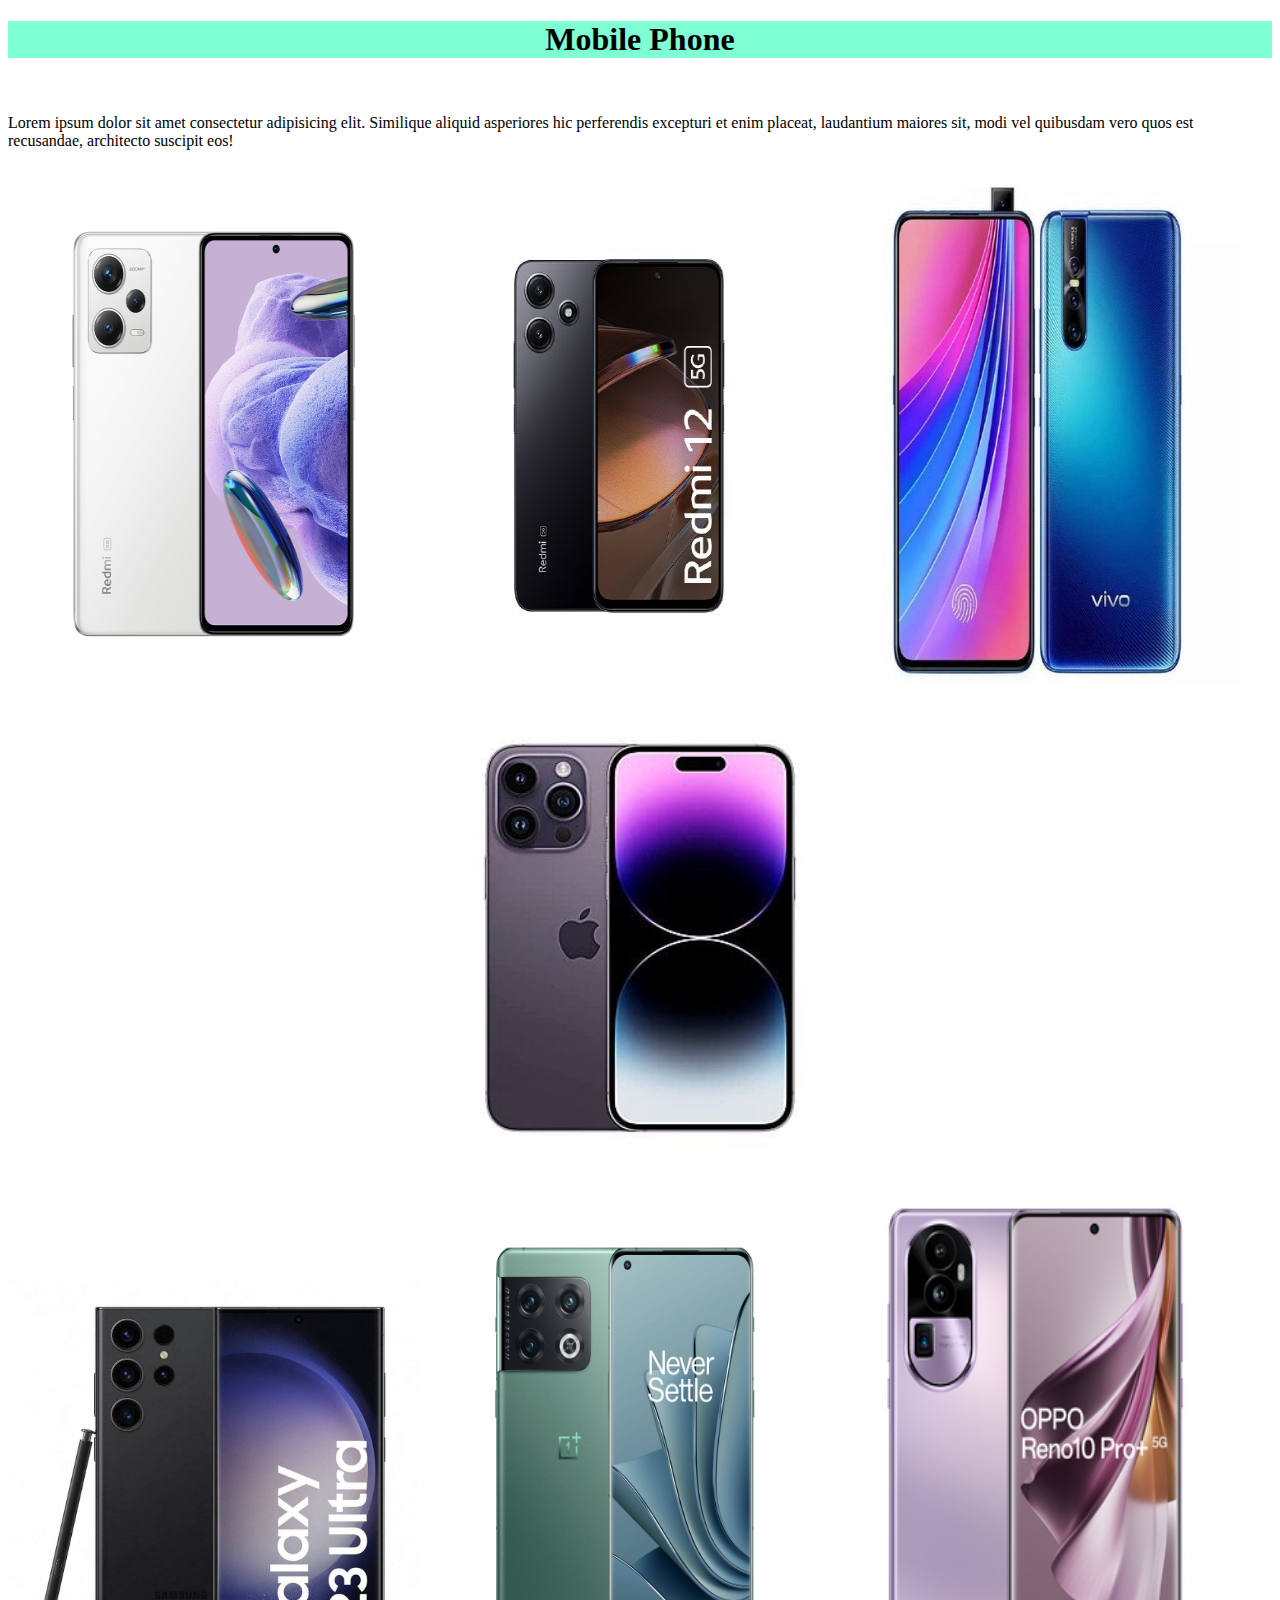
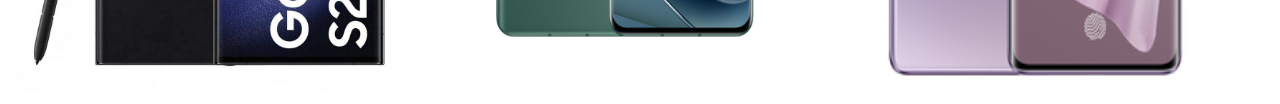
<file: 01-03/index.html>
<!DOCTYPE html>
<html lang="en">
<head>
    <meta charset="UTF-8">
    <meta name="viewport" content="width=device-width, initial-scale=1.0">
    <title>Document</title>
   
</head>
<body>
    <h1 style="text-align: center;background-color: aquamarine;"> Mobile Phone </h1><br>
    <p>Lorem ipsum dolor sit amet consectetur adipisicing elit. Similique aliquid asperiores hic perferendis excepturi et enim placeat, laudantium maiores sit, modi vel quibusdam vero quos est recusandae, architecto suscipit eos!</p><br>
    <div><img src="img/5730a597d85eca8a71baf04a2ddf87de!500x500.png" alt="" width="32.5%" height="500px"><img src="img/fc70c4dcd378dadd8f0758172f9f9d92.jpg" alt="" width="32.5%"height="500px"><img src="img/super-amoled-blue-vivo-v15-memory-size-32gb-display-size-6-39-inch-vivo-mobile-phone-074.jpg" alt="" width="32.5%" height="500px"></div>
    <div style="text-align: center;"><img src="img/400x400.jpeg" alt="" height="500px"></div>
    <div><img src="img/samsung-galaxy-s23-ultra-5g-mobiles.jpg" alt="" height="15%" width="32.5%"height="500px"><img src="img/oneplus-10-pro-mobiles.jpg" alt="" width="32.5%" height="500px"><img src="img/OPPO-Mobile-Phone-493838339-i-1-1200Wx1200H-300Wx300H.jpeg" alt="" width="32.5%" height="500px"></div>

</body>
</html>
</file>
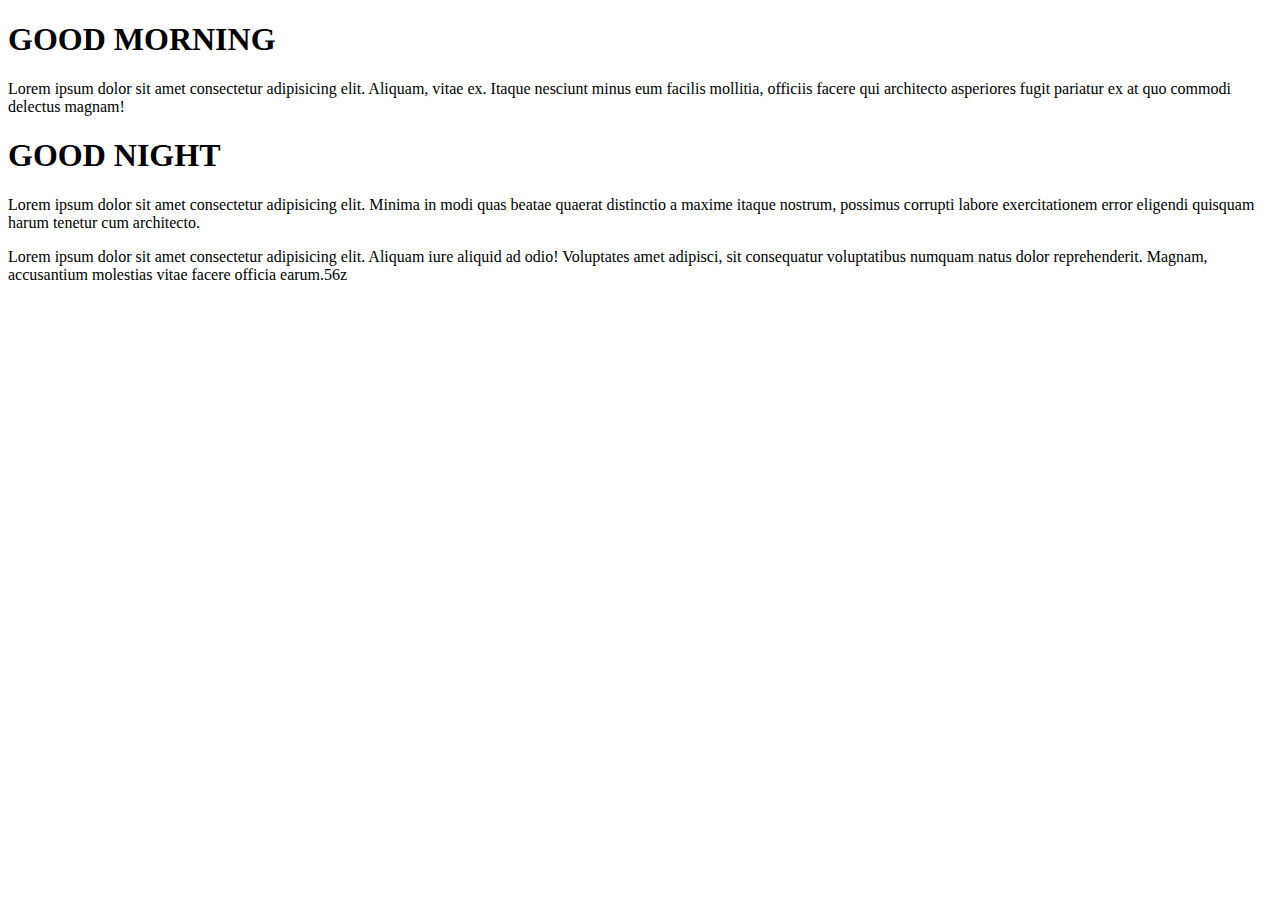
<file: 01-03/ externalcss.html>
<!DOCTYPE html>
<html lang="en">
<head>
    <meta charset="UTF-8">
    <meta name="viewport" content="width=device-width, initial-scale=1.0">
    <title>GOOD MORNING</title>
    
</head>
<body>
    <h1>GOOD MORNING</h1>
    <p>Lorem ipsum dolor sit amet consectetur adipisicing elit. Aliquam, vitae ex. Itaque nesciunt minus eum facilis mollitia, officiis facere qui architecto asperiores fugit pariatur ex at quo commodi delectus magnam!</p>
    <h1>GOOD NIGHT </h1>
    <p>Lorem ipsum dolor sit amet consectetur adipisicing elit. Minima in modi quas beatae quaerat distinctio a maxime itaque nostrum, possimus corrupti labore exercitationem error eligendi quisquam harum tenetur cum architecto.</p>
    <p>Lorem ipsum dolor sit amet consectetur adipisicing elit. Aliquam iure aliquid ad odio! Voluptates amet adipisci, sit consequatur voluptatibus numquam natus dolor reprehenderit. Magnam, accusantium molestias vitae facere officia earum.56z</p>
</body>
</html>
</file>
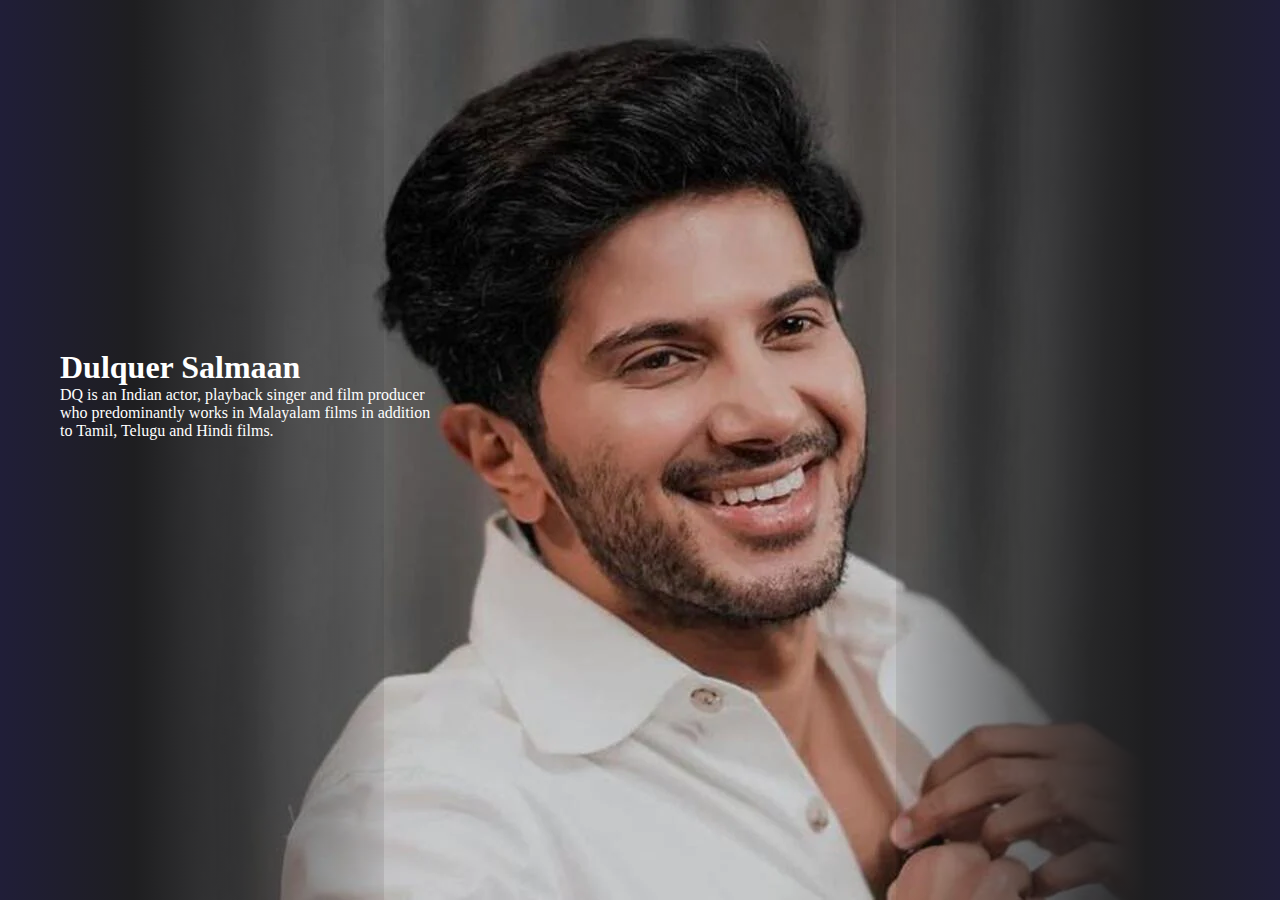
<file: mern/pesudoelement.html>
<!DOCTYPE html>
<html lang="en">
<head>
    <meta charset="UTF-8">
    <meta name="viewport" content="width=device-width, initial-scale=1.0">
    <title>Document</title>
    <link rel="stylesheet" href="element.css">
</head>
<body>
    <div class="parent"><img src="images/dq.webp" alt=""></div>
    <div class="child">
        <h1>Dulquer Salmaan</h1>
        <p> DQ is an Indian actor, playback singer and film producer who predominantly works in Malayalam films in addition to Tamil, Telugu and Hindi films.</p>
    </div>
</body>
</html>
</file>
<file: mern/element.css>
*{
    margin: 0;
    padding: 0;
}
.parent{
    width: 100%;
    height: 100vh;
    position: relative;
}
.parent img{
    width: 100%;
    height: 100%;
    object-fit: cover;
}
.child{
    width: 30%;
    padding: 10px;
    color:white;
    position: absolute;
    bottom: 50%;
    left: 50px;
}
.parent::before{
    content: "";
    background: linear-gradient(90deg, rgba(32,30,56,1) 0%, rgba(30,30,32,1) 35%, rgba(0,0,0,0.07895658263305327) 100%);
     height: 100vh;
    width: 30vw; 
    position: absolute;
}
.parent::after{
    content: "";
    background: linear-gradient(270deg, rgba(32,30,56,1) 0%, rgba(30,30,32,1) 35%, rgba(0,0,0,0.07895658263305327) 100%);
    height: 100vh; 
     width: 30vw; 
    position: absolute;
    right: 0;
}
</file>
